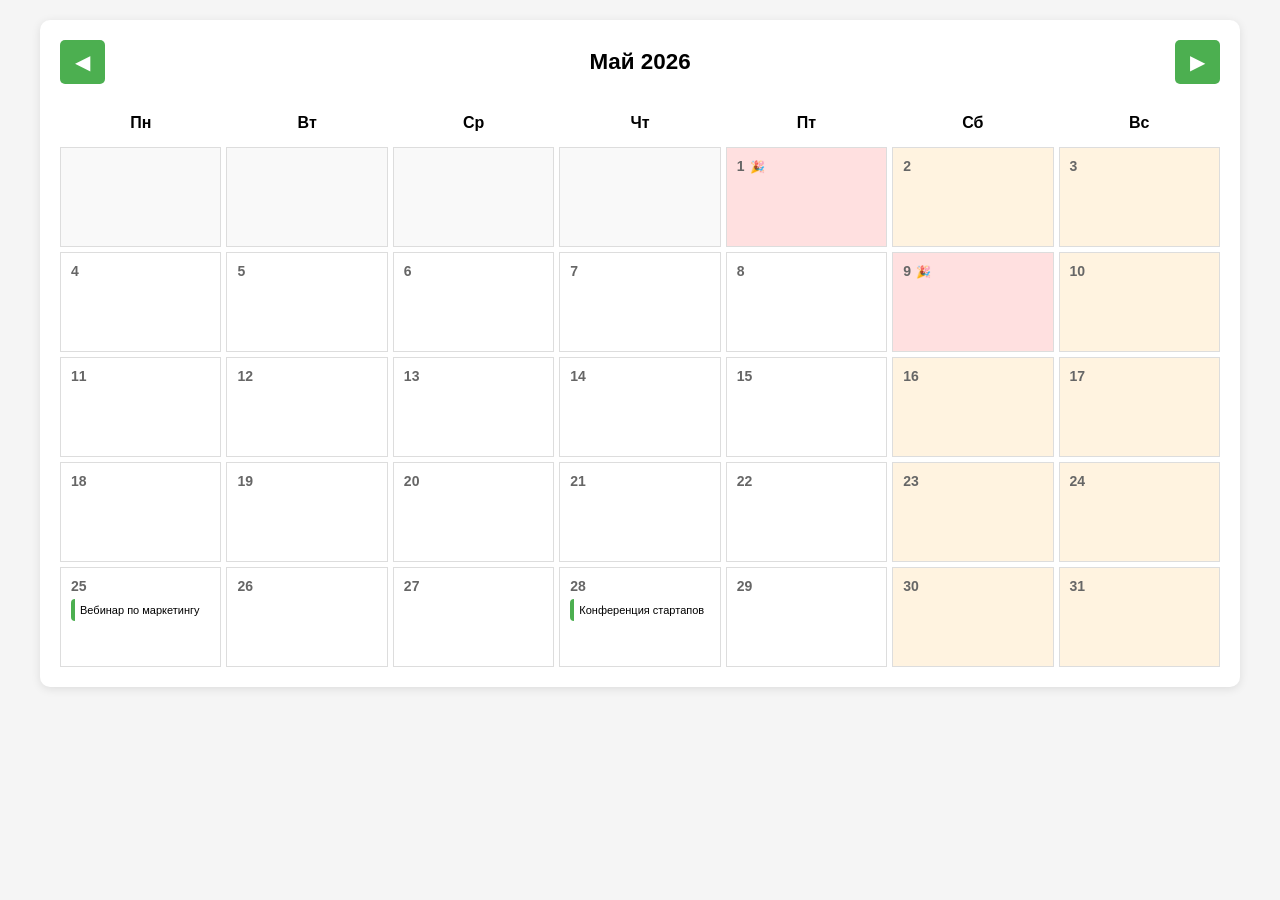
<file: index.html>
<!DOCTYPE html>
<html lang="ru">
<head>
    <meta charset="UTF-8">
    <meta name="viewport" content="width=device-width, initial-scale=1.0">
    <title>Календарь событий</title>
    <link rel="stylesheet" href="style.css">
</head>
<body>
    <div class="container">
        <div class="calendar-header">
            <button id="prevMonthBtn" class="nav-btn">◀</button>
            <h1 id="monthYearTitle">Май 2026</h1>
            <button id="nextMonthBtn" class="nav-btn">▶</button>
        </div>
        
        <div id="calendar"></div>
        
        <!-- Модальное окно -->
        <div id="eventModal" class="modal">
            <div class="modal-content">
                <span class="close">&times;</span>
                <img id="eventImage" class="event-poster" style="display: none;">
                <h2 id="eventTitle"></h2>
                <p><strong>📅 Дата:</strong> <span id="eventDate"></span></p>
                <p><strong>📍 Место:</strong> <span id="eventLocation"></span></p>
                <p><strong>📞 Контакты:</strong> <span id="eventContacts"></span></p>
                <p><strong>🔗 Регистрация:</strong> <a href="#" id="eventLink" target="_blank">Перейти</a></p>
                
                <div class="event-actions">
                    <button id="downloadIcsBtn" class="action-btn">📅 Скачать для календаря (.ics)</button>
                    <button id="shareEventBtn" class="action-btn share-btn">🔗 Поделиться событием</button>
                </div>
            </div>
        </div>
    </div>
    
    <script src="script.js"></script>
</body>
</html>
</file>
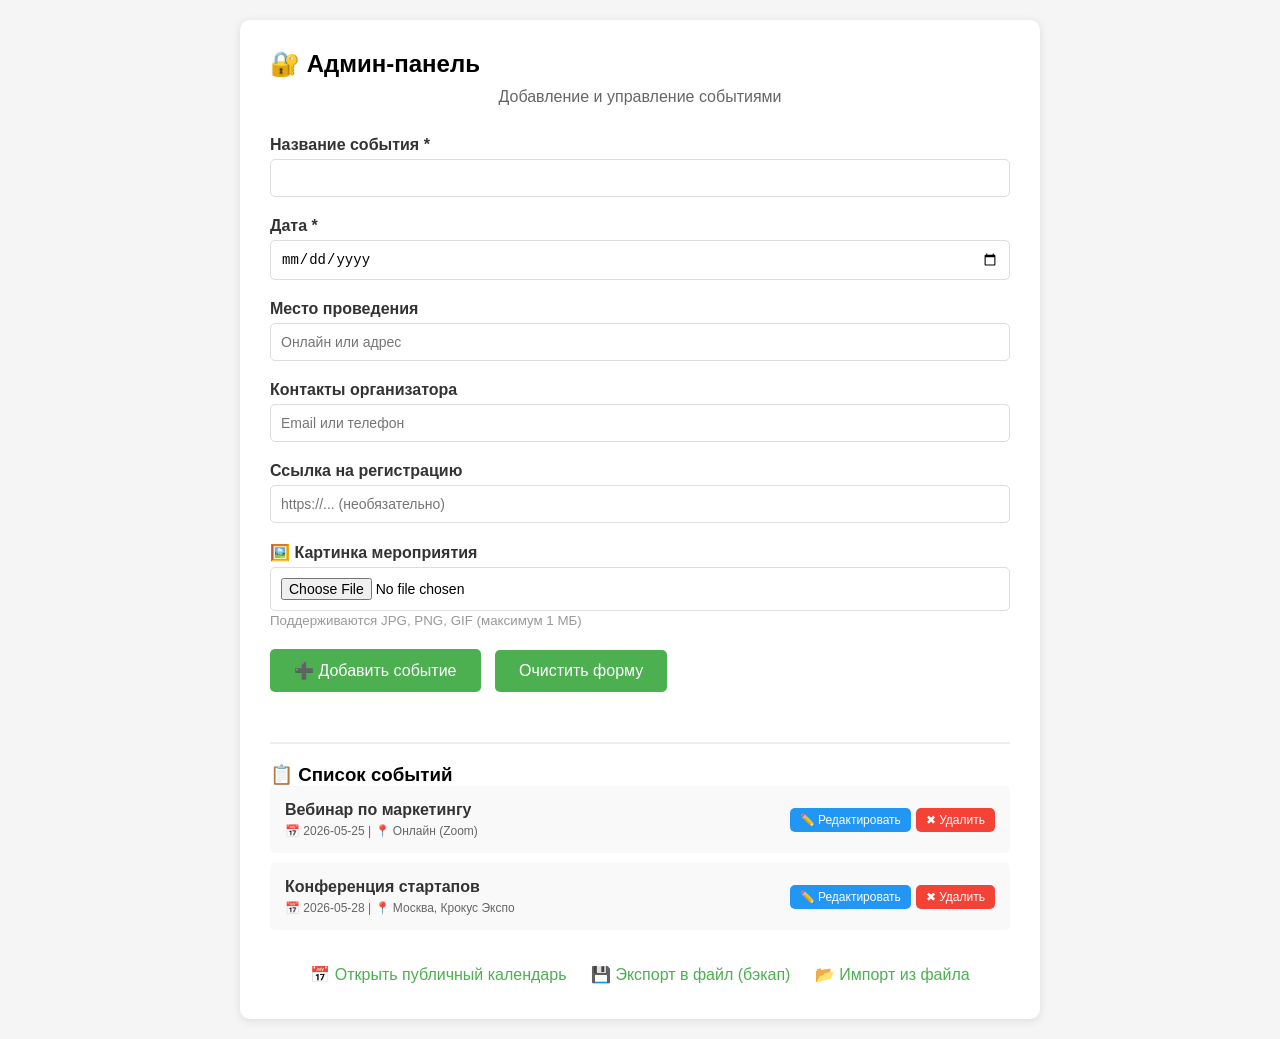
<file: admin.html>
<!DOCTYPE html>
<html lang="ru">
<head>
    <meta charset="UTF-8">
    <meta name="viewport" content="width=device-width, initial-scale=1.0">
    <title>Админка - Календарь событий</title>
    <link rel="stylesheet" href="style.css">
    <style>
        .admin-container {
            max-width: 800px;
            margin: 0 auto;
            background: white;
            border-radius: 10px;
            padding: 30px;
            box-shadow: 0 2px 10px rgba(0,0,0,0.1);
        }
        .admin-container h1 { margin-bottom: 10px; font-size: 1.5rem; }
        .subtitle { color: #666; margin-bottom: 30px; text-align: center; }
        .form-group { margin-bottom: 20px; }
        label { display: block; font-weight: bold; margin-bottom: 5px; color: #333; }
        input, textarea {
            width: 100%;
            padding: 10px;
            border: 1px solid #ddd;
            border-radius: 5px;
            font-size: 14px;
        }
        input:focus, textarea:focus {
            outline: none;
            border-color: #4CAF50;
        }
        button {
            background: #4CAF50;
            color: white;
            border: none;
            padding: 12px 24px;
            border-radius: 5px;
            cursor: pointer;
            font-size: 16px;
            margin-right: 10px;
            margin-bottom: 10px;
        }
        button:hover { background: #45a049; }
        .delete-btn { background: #f44336; }
        .delete-btn:hover { background: #da190b; }
        .events-list {
            margin-top: 40px;
            border-top: 2px solid #eee;
            padding-top: 20px;
        }
        .event-item {
            background: #f9f9f9;
            padding: 15px;
            margin-bottom: 10px;
            border-radius: 5px;
            display: flex;
            flex-wrap: wrap;
            justify-content: space-between;
            align-items: center;
            gap: 10px;
        }
        .event-info { flex: 1; min-width: 150px; }
        .event-title { font-weight: bold; color: #333; }
        .event-date { font-size: 12px; color: #666; margin-top: 5px; }
        .small-delete { background: #f44336; padding: 5px 10px; font-size: 12px; margin: 0; }
        .edit-btn { background: #2196F3; }
        .edit-btn:hover { background: #0b7dda; }
        .nav-links { text-align: center; margin-top: 30px; }
        .nav-links a { 
            color: #4CAF50; 
            text-decoration: none; 
            margin: 0 10px;
            display: inline-block;
            padding: 5px 0;
        }
        .success {
            background: #d4edda;
            color: #155724;
            padding: 10px;
            border-radius: 5px;
            margin-bottom: 20px;
            display: none;
        }
        
        /* АДАПТИВ ДЛЯ АДМИНКИ */
        @media (max-width: 768px) {
            .admin-container {
                padding: 15px;
            }
            .admin-container h1 {
                font-size: 1.3rem;
            }
            button {
                padding: 10px 16px;
                font-size: 14px;
                width: 100%;
                margin-right: 0;
            }
            .event-item {
                flex-direction: column;
                align-items: flex-start;
            }
            .small-delete, .edit-btn {
                width: auto;
                margin-right: 5px;
            }
            .event-item div:last-child {
                display: flex;
                width: 100%;
                gap: 10px;
            }
            .nav-links a {
                display: block;
                margin: 10px 0;
            }
            input, textarea {
                font-size: 16px; /* Увеличиваем для удобства на телефонах */
            }
        }
        
        @media (max-width: 480px) {
            .admin-container {
                padding: 10px;
            }
            .form-group {
                margin-bottom: 15px;
            }
        }
    </style>
</head>
<body>
    <div class="admin-container">
        <h1>🔐 Админ-панель</h1>
        <div class="subtitle">Добавление и управление событиями</div>
        
        <div id="successMsg" class="success">✅ Событие сохранено!</div>
        
        <form id="eventForm">
            <div class="form-group">
                <label>Название события *</label>
                <input type="text" id="title" required>
            </div>
            
            <div class="form-group">
                <label>Дата *</label>
                <input type="date" id="date" required>
            </div>
            
            <div class="form-group">
                <label>Место проведения</label>
                <input type="text" id="location" placeholder="Онлайн или адрес">
            </div>
            
            <div class="form-group">
                <label>Контакты организатора</label>
                <input type="text" id="contacts" placeholder="Email или телефон">
            </div>
            
            <div class="form-group">
                <label>Ссылка на регистрацию</label>
                <input type="url" id="link" placeholder="https://... (необязательно)">
            </div>
            
            <div class="form-group">
                <label>🖼️ Картинка мероприятия</label>
                <input type="file" id="imageFile" accept="image/jpeg,image/png,image/gif">
                <div id="imagePreview" style="margin-top: 10px; display: none;">
                    <img id="previewImg" style="max-width: 100%; max-height: 150px; border-radius: 5px;">
                    <p style="font-size: 12px; color: #666;">✅ Картинка добавлена</p>
                </div>
                <small style="color:#999;">Поддерживаются JPG, PNG, GIF (максимум 1 МБ)</small>
            </div>
            
            <button type="submit">➕ Добавить событие</button>
            <button type="button" onclick="clearForm()">Очистить форму</button>
        </form>
        
        <div class="events-list">
            <h3>📋 Список событий</h3>
            <div id="eventsList"></div>
        </div>
        
        <div class="nav-links">
            <a href="index.html" target="_blank">📅 Открыть публичный календарь</a>
            <a href="#" onclick="exportToFile()">💾 Экспорт в файл (бэкап)</a>
            <a href="#" onclick="importFromFile()">📂 Импорт из файла</a>
        </div>
    </div>
    
    <script src="admin.js"></script>
    <!-- Модальное окно для редактирования -->
<div id="editModal" class="modal">
    <div class="modal-content">
        <span class="close-edit">&times;</span>
        <h2>✏️ Редактировать событие</h2>
        <form id="editForm">
            <div class="form-group">
                <label>Название события *</label>
                <input type="text" id="editTitle" required>
            </div>
            <div class="form-group">
                <label>Дата *</label>
                <input type="date" id="editDate" required>
            </div>
            <div class="form-group">
                <label>Место проведения</label>
                <input type="text" id="editLocation">
            </div>
            <div class="form-group">
                <label>Контакты организатора</label>
                <input type="text" id="editContacts">
            </div>
            <div class="form-group">
                <label>Ссылка на регистрацию</label>
                <input type="url" id="editLink">
            </div>
            <div class="form-group">
                <label>🖼️ Картинка мероприятия</label>
                <input type="file" id="editImageFile" accept="image/jpeg,image/png,image/gif">
                <div id="editImagePreview" style="margin-top: 10px; display: none;">
                    <img id="editPreviewImg" style="max-width: 100%; max-height: 150px; border-radius: 5px;">
                    <p style="font-size: 12px; color: #666;">Текущая картинка</p>
                </div>
            </div>
            <button type="submit">💾 Сохранить изменения</button>
            <button type="button" onclick="closeEditModal()">Отмена</button>
        </form>
    </div>
</div>
</body>
</html>
</file>
<file: style.css>
* {
    margin: 0;
    padding: 0;
    box-sizing: border-box;
}

body {
    font-family: -apple-system, BlinkMacSystemFont, 'Segoe UI', Roboto, Helvetica, Arial, sans-serif;
    background: #f5f5f5;
    padding: 20px;
}

.container {
    max-width: 1200px;
    margin: 0 auto;
    background: white;
    border-radius: 10px;
    padding: 20px;
    box-shadow: 0 2px 10px rgba(0,0,0,0.1);
}

/* Навигация */
.calendar-header {
    display: flex;
    justify-content: space-between;
    align-items: center;
    margin-bottom: 20px;
    gap: 10px;
}

.nav-btn {
    background: #4CAF50;
    color: white;
    border: none;
    font-size: 20px;
    padding: 10px 15px;
    cursor: pointer;
    border-radius: 5px;
    transition: 0.3s;
}

.nav-btn:hover {
    background: #45a049;
    transform: scale(1.05);
}

#monthYearTitle {
    font-size: 1.4rem;
    text-align: center;
    font-weight: 600;
}

/* Заголовки дней недели */
.calendar-weekdays {
    display: grid;
    grid-template-columns: repeat(7, 1fr);
    margin-bottom: 5px;
}

.weekday {
    text-align: center;
    font-weight: bold;
    font-size: 14px;
    padding: 10px;
    color: #666;
}

/* Календарь */
#calendar {
    display: grid;
    grid-template-columns: repeat(7, 1fr);
    gap: 5px;
}

.calendar-day {
    border: 1px solid #ddd;
    min-height: 100px;
    padding: 10px;
    background: white;
    cursor: pointer;
    transition: 0.3s;
}

.calendar-day:hover {
    background: #f0f0f0;
    transform: scale(1.02);
}

.calendar-day.empty {
    background: #f9f9f9;
    cursor: default;
}

.day-number {
    font-weight: bold;
    margin-bottom: 5px;
    color: #666;
    font-size: 14px;
}

/* Выходные */
.calendar-day.weekend {
    background: #fff3e0;
}

/* Праздники */
.calendar-day.holiday {
    background: #ffe0e0;
    position: relative;
}

.calendar-day.holiday .day-number::after {
    content: "🎉";
    margin-left: 5px;
    font-size: 12px;
}

/* Текущий день */
.calendar-day.today {
    border: 2px solid #4CAF50;
    background: #e8f5e9;
}

/* Карточка события */
.event {
    background: white;
    border-left: 4px solid #4CAF50;
    padding: 5px;
    margin-top: 5px;
    border-radius: 4px;
    font-size: 11px;
    cursor: pointer;
    transition: 0.2s;
    display: flex;
    gap: 5px;
    align-items: center;
}

.event:hover {
    transform: translateX(2px);
    box-shadow: 0 2px 4px rgba(0,0,0,0.1);
}

.event-thumb {
    width: 24px;
    height: 24px;
    border-radius: 4px;
    object-fit: cover;
    background: #f0f0f0;
}

.event-title {
    flex: 1;
    font-weight: 500;
}

/* Модальное окно */
.modal {
    display: none;
    position: fixed;
    z-index: 1000;
    left: 0;
    top: 0;
    width: 100%;
    height: 100%;
    background: rgba(0,0,0,0.5);
    overflow-y: auto;
}

.modal-content {
    background: white;
    margin: 10% auto;
    padding: 20px;
    width: 90%;
    max-width: 500px;
    border-radius: 10px;
    position: relative;
    max-height: 90vh;
    overflow-y: auto;
}

.close {
    position: absolute;
    right: 15px;
    top: 10px;
    font-size: 28px;
    cursor: pointer;
}

.close:hover {
    color: red;
}

/* Картинка в модальном окне */
.event-poster {
    width: 100%;
    max-height: 200px;
    object-fit: cover;
    border-radius: 8px;
    margin-bottom: 15px;
}

/* Кнопки действий */
.event-actions {
    display: flex;
    gap: 10px;
    margin-top: 20px;
    justify-content: center;
    flex-wrap: wrap;
}

.action-btn {
    background: #4CAF50;
    color: white;
    border: none;
    padding: 10px 15px;
    border-radius: 5px;
    cursor: pointer;
    font-size: 14px;
    transition: 0.3s;
}

.action-btn:hover {
    background: #45a049;
}

.share-btn {
    background: #2196F3;
}

.share-btn:hover {
    background: #0b7dda;
}

/* Уведомление */
.toast-notification {
    position: fixed;
    bottom: 20px;
    left: 50%;
    transform: translateX(-50%);
    background: #333;
    color: white;
    padding: 12px 24px;
    border-radius: 8px;
    z-index: 2000;
    animation: fadeInOut 2s ease;
    font-size: 14px;
}

@keyframes fadeInOut {
    0% { opacity: 0; transform: translateX(-50%) translateY(20px); }
    15% { opacity: 1; transform: translateX(-50%) translateY(0); }
    85% { opacity: 1; transform: translateX(-50%) translateY(0); }
    100% { opacity: 0; transform: translateX(-50%) translateY(-20px); }
}

/* ========== МОБИЛЬНАЯ ВЕРСИЯ (ТОЛЬКО ДЛЯ ТЕЛЕФОНОВ) ========== */
@media (max-width: 768px) {
    body {
        padding: 8px;
    }
    
    .container {
        padding: 10px;
    }
    
    /* Навигация компактно */
    .calendar-header {
        margin-bottom: 10px;
        gap: 6px;
    }
    
    .nav-btn {
        font-size: 14px;
        padding: 5px 10px;
    }
    
    #monthYearTitle {
        font-size: 1rem;
    }
    
    /* Заголовки дней недели */
    .weekday {
        font-size: 10px;
        padding: 5px;
    }
    
    /* Календарь - компактные клетки на телефоне */
    #calendar {
        gap: 2px;
    }
    
    .calendar-day {
        min-height: 55px;
        padding: 4px;
    }
    
    .day-number {
        font-size: 10px;
        margin-bottom: 2px;
    }
    
    /* События на телефоне */
    .event {
        padding: 2px 4px;
        margin-top: 2px;
        font-size: 8px;
        border-left-width: 2px;
    }
    
    .event-thumb {
        width: 14px;
        height: 14px;
    }
    
    .event-title {
        font-size: 8px;
    }
    
    /* Модальное окно */
    .modal-content {
        margin: 20% auto;
        padding: 12px;
    }
    
    .modal-content h2 {
        font-size: 1rem;
    }
    
    .modal-content p {
        font-size: 12px;
    }
    
    .action-btn {
        padding: 6px 10px;
        font-size: 11px;
    }
    
    .toast-notification {
        font-size: 11px;
        padding: 8px 16px;
    }
}

/* Очень маленькие телефоны */
@media (max-width: 380px) {
    .calendar-day {
        min-height: 50px;
        padding: 3px;
    }
    
    .day-number {
        font-size: 9px;
    }
    
    .event-title {
        font-size: 7px;
    }
    
    .event-thumb {
        width: 12px;
        height: 12px;
    }
}
</file>
